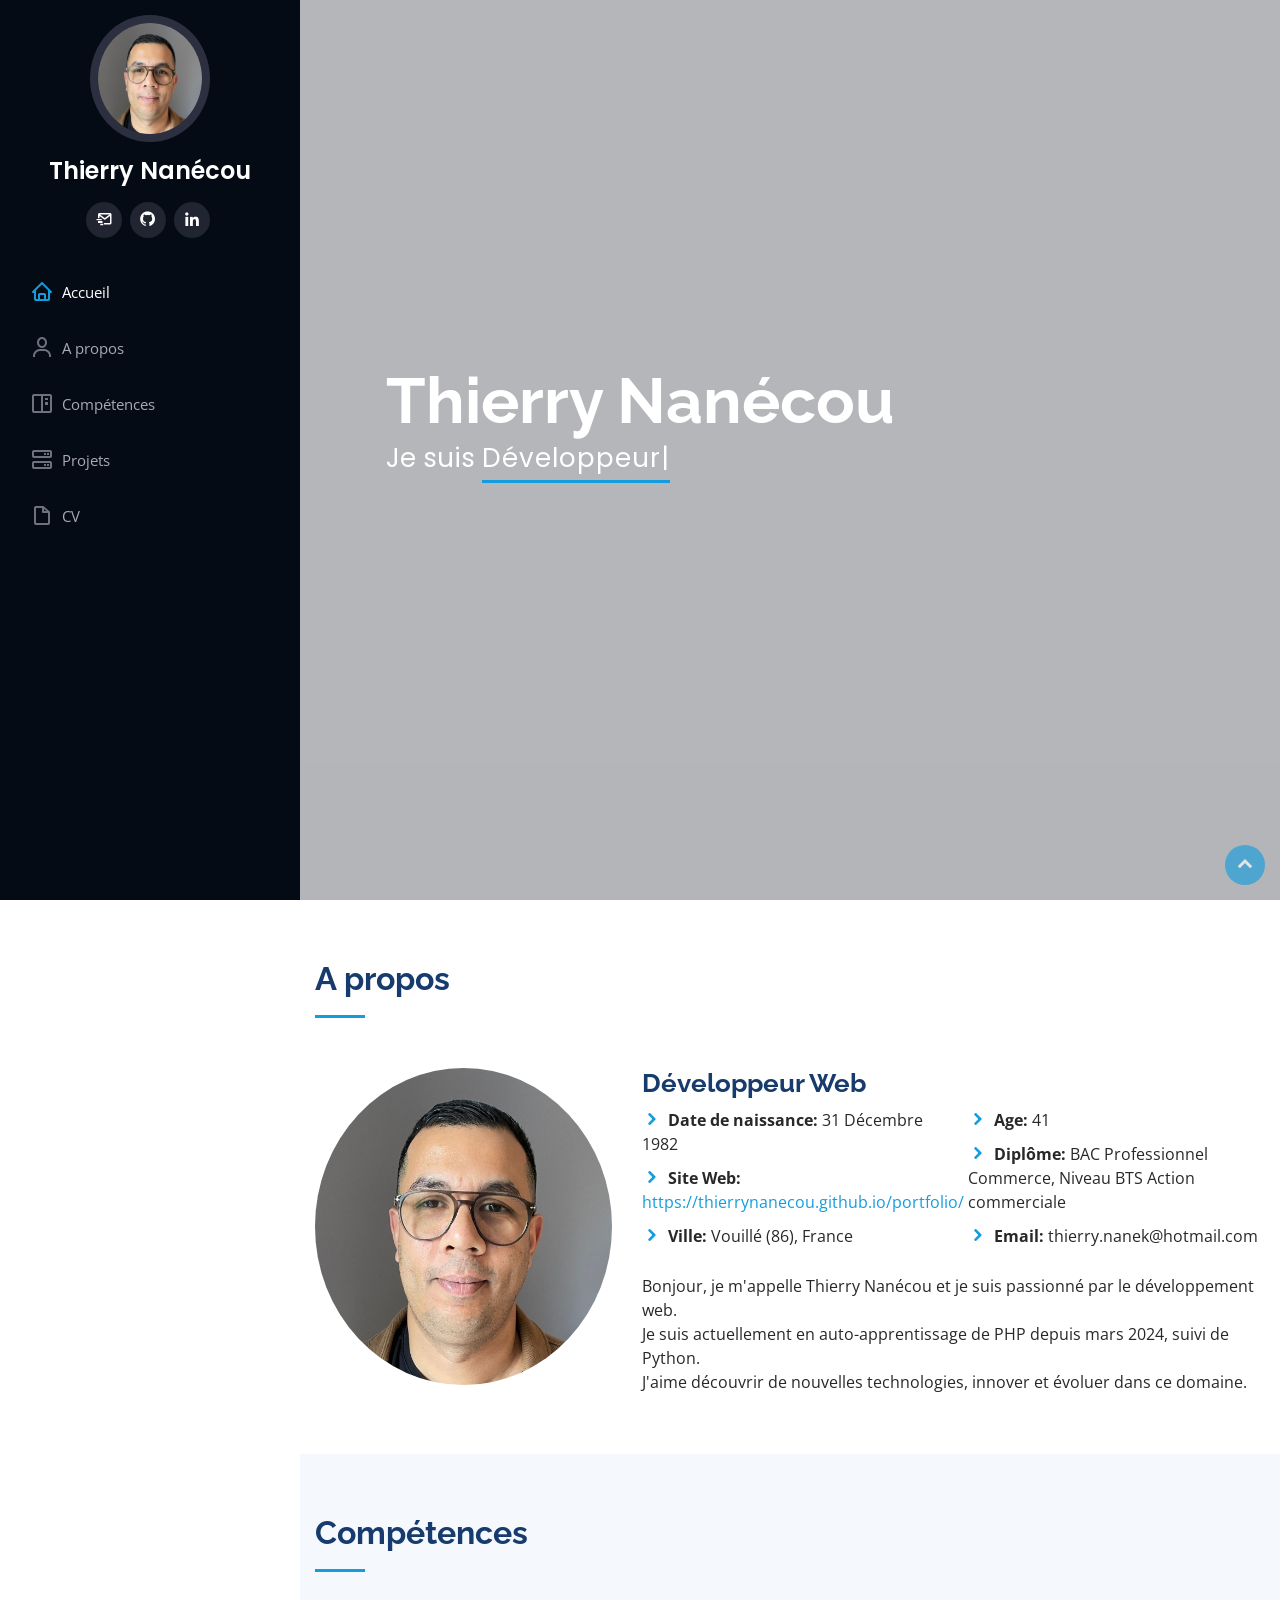
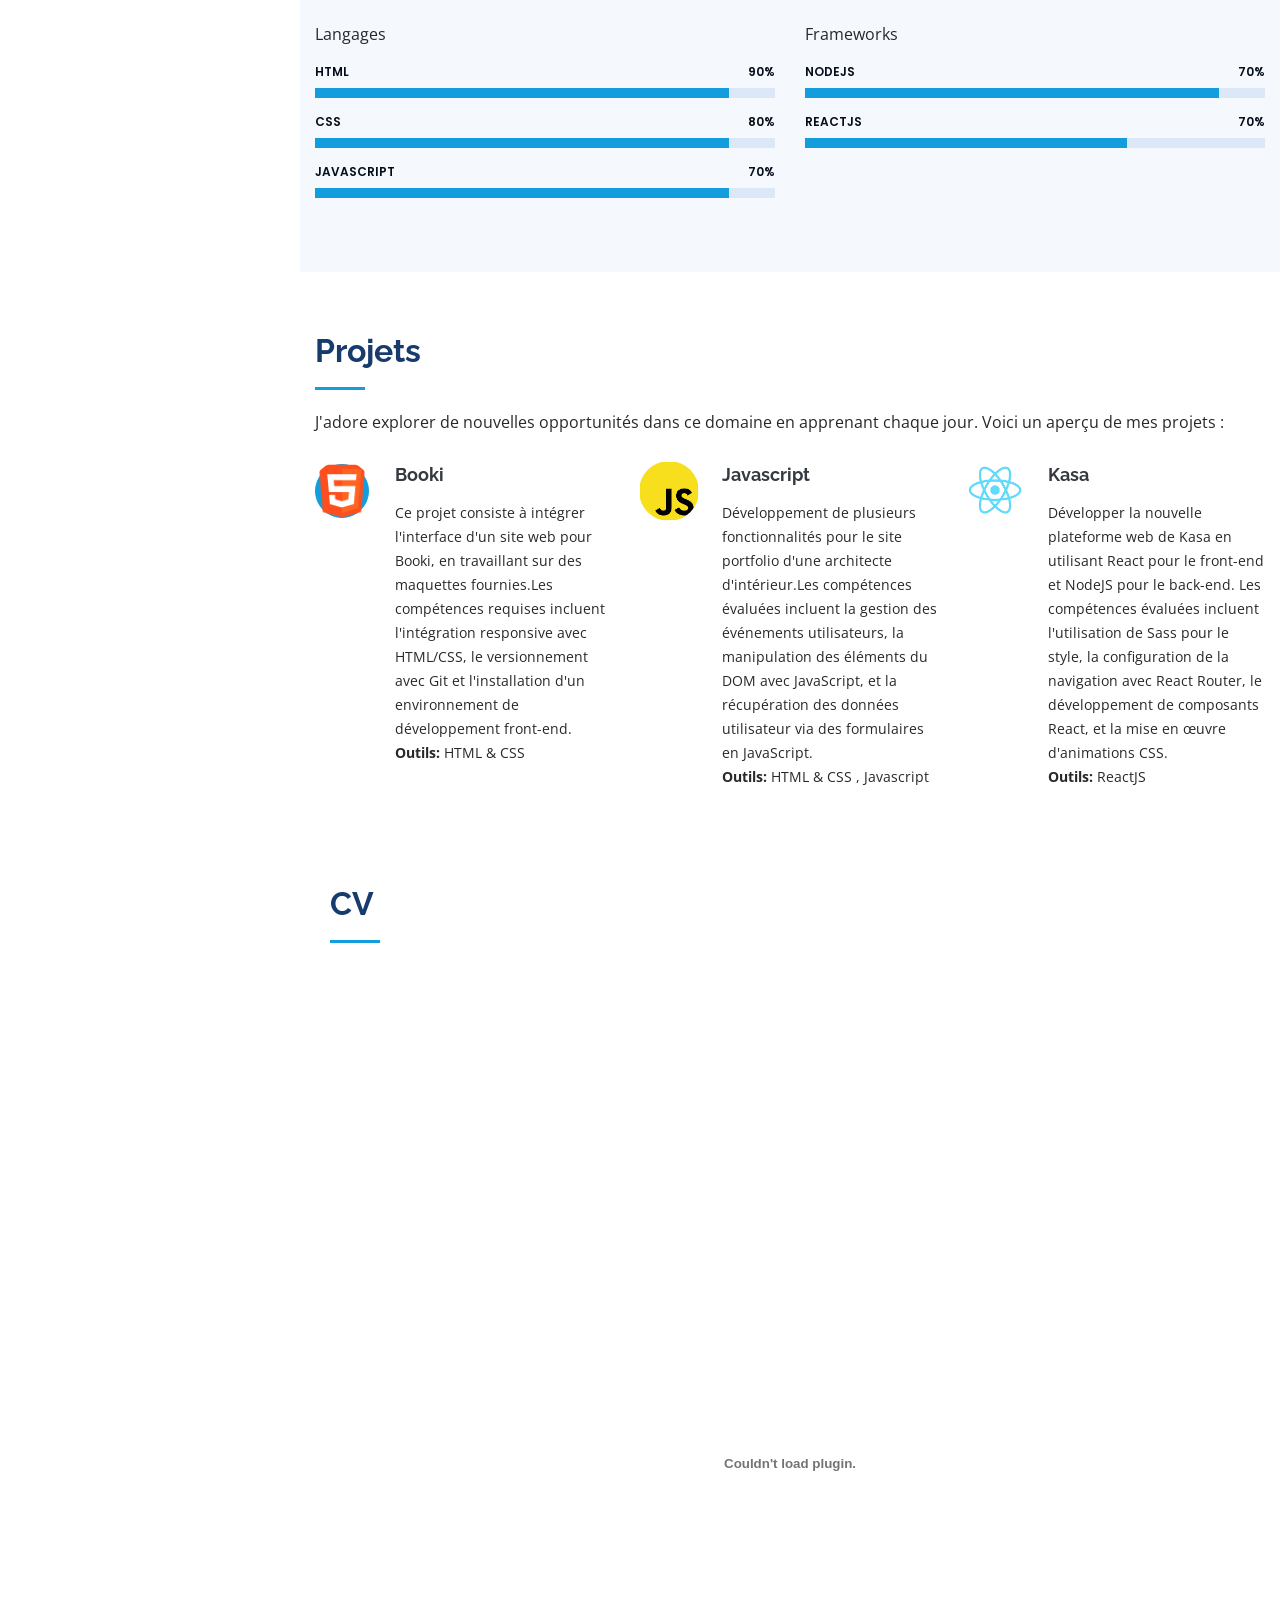
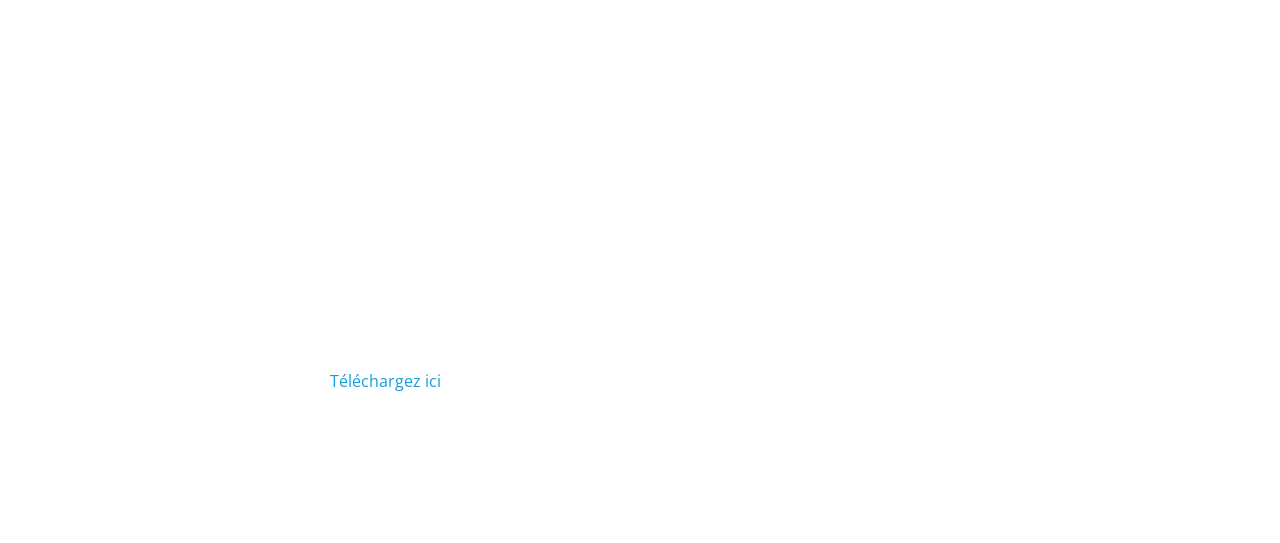
<file: index.html>
<!DOCTYPE html>
<html lang="fr">

<head>
  <meta charset="utf-8">
  <meta content="width=device-width, initial-scale=1.0" name="viewport">

  <title>Thierry Nanécou</title>
  <meta content="" name="description">
  <meta content="" name="keywords">

  <!-- Favicons -->
  <link href="assets/img/websvg.svg" rel="icon">
  <link href="assets/img/websiteicon.png" rel="apple-touch-icon">

  <!-- Google Fonts -->
  <link href="https://fonts.googleapis.com/css?family=Open+Sans:300,300i,400,400i,600,600i,700,700i|Raleway:300,300i,400,400i,500,500i,600,600i,700,700i|Poppins:300,300i,400,400i,500,500i,600,600i,700,700i" rel="stylesheet">

  <!-- Vendor CSS Files -->
  <link href="assets/vendor/bootstrap/css/bootstrap.min.css" rel="stylesheet">
  <link href="assets/vendor/icofont/icofont.min.css" rel="stylesheet">
  <link href="assets/vendor/boxicons/css/boxicons.min.css" rel="stylesheet">
  <link href="assets/vendor/venobox/venobox.css" rel="stylesheet">
  <link href="assets/vendor/owl.carousel/assets/owl.carousel.min.css" rel="stylesheet">
  <link href="assets/vendor/aos/aos.css" rel="stylesheet">

  <!-- Template Main CSS File -->
  <link href="assets/css/style.css" rel="stylesheet">


</head>

<body>

  <!-- ======= Mobile nav toggle button ======= -->
  <button type="button" class="mobile-nav-toggle d-xl-none"><i class="icofont-navigation-menu"></i></button>

  <!-- ======= Header ======= -->
  <header id="header">
    <div class="d-flex flex-column">

      <div class="profile">
        <img src="assets/img/Photo-Thierry.jpg" alt="" class="img-fluid rounded-circle">
        <h1 class="text-light"><a href="">Thierry Nanécou</a></h1>
        <div class="social-links mt-3 text-center">
          
          <a target="_blank" href="mailto:thierry.nanek@hotmail.com" class="instagram"><i class="bx bx-mail-send"></i></a>
          <a target="_blank" href="https://github.com/thierrynanecou" class="instagram"><i class="bx bxl-github"></i></a>
          <a target="_blank" href="https://www.linkedin.com/in/thierry-nanecou-5bab09167/" class="linkedin"><i class="bx bxl-linkedin"></i></a>
        </div>
      </div>

      <nav class="nav-menu">
        <ul>
          <li class="active"><a href="#hero"><i class="bx bx-home"></i> <span>Accueil</span></a></li>
          <li><a href="#about"><i class="bx bx-user"></i> <span>A propos</span></a></li>
          <li><a href="#skills"><i class="bx bx-book-content"></i> <span>Compétences</span></a></li>
          <li><a href="#services"><i class="bx bx-server"></i> Projets</a></li>
          <li><a href="#resume"><i class="bx bx-file-blank"></i> <span>CV</span></a></li>

        </ul>
      </nav><!-- .nav-menu -->
      <button type="button" class="mobile-nav-toggle d-xl-none"><i class="icofont-navigation-menu"></i></button>

    </div>
  </header><!-- End Header -->

  <!-- ======= Hero Section ======= -->
  <section id="hero" class="d-flex flex-column justify-content-center align-items-center">
    <div class="hero-container" data-aos="fade-in">
      <h1>Thierry Nanécou</h1>
      <p>Je suis  <span class="typed" data-typed-items="Développeur,Curieux,Passionné"></span></p>
    </div>
  </section><!-- End Hero -->

  <main id="main">

    <!-- ======= About Section ======= -->
    <section id="about" class="about">
      <div class="container">

        <div class="section-title">
          <h2>A propos</h2>
          
        </div>

        <div class="row">
          <div class="col-lg-4" data-aos="fade-right">
            <img src="assets/img/Photo-Thierry.jpg" class="img-fluid" id="circleit" alt="">
          </div>
          <div class="col-lg-8 pt-4 pt-lg-0 content" data-aos="fade-left">
            <h3>Développeur Web</h3>
         
            <div class="row">
              <div class="col-lg-6">
                <ul>
                  <li><i class="icofont-rounded-right"></i> <strong>Date de naissance:</strong> 31 Décembre 1982</li>
                  <li><i class="icofont-rounded-right"></i> <strong>Site Web:</strong> <a href="https://thierrynanecou.github.io/portfolio/">https://thierrynanecou.github.io/portfolio/</a></li>
                  <li><i class="icofont-rounded-right"></i> <strong>Ville:</strong> Vouillé (86), France</li>
                </ul>
              </div>
              <div class="col-lg-6">
                <ul>
                  <li><i class="icofont-rounded-right"></i> <strong>Age:</strong> 41</li>
                  <li><i class="icofont-rounded-right"></i> <strong>Diplôme:</strong> BAC Professionnel Commerce, Niveau BTS Action commerciale</li>
                  <li><i class="icofont-rounded-right"></i> <strong>Email:</strong> thierry.nanek@hotmail.com</li>
                </ul>
              </div>
            </div>
            <p>Bonjour, je m'appelle Thierry Nanécou et je suis passionné par le développement web. <br>Je suis actuellement en auto-apprentissage de PHP depuis mars 2024, suivi de Python.<br> J'aime découvrir de nouvelles technologies, innover et évoluer dans ce domaine.  </p>
          </div>
        </div>

      </div>
    </section><!-- End About Section -->


    <!-- ======= Skills Section ======= -->
    <section id="skills" class="skills section-bg">
      <div class="container">

        <div class="section-title">
          <h2>Compétences</h2>
        </div>

        <div class="row skills-content">

          <div class="col-lg-6" data-aos="fade-up">
            <p>Langages</p>

            <div class="progress">
              <span class="skill">HTML <i class="val">90%</i></span>
              <div class="progress-bar-wrap">
                <div class="progress-bar" role="progressbar" aria-valuenow="90" aria-valuemin="0" aria-valuemax="100"></div>
              </div>
            </div>

            <div class="progress">
              <span class="skill">CSS <i class="val">80%</i></span>
              <div class="progress-bar-wrap">
                <div class="progress-bar" role="progressbar" aria-valuenow="90" aria-valuemin="0" aria-valuemax="100"></div>
              </div>
            </div>
            
            <div class="progress">
              <span class="skill">Javascript <i class="val">70%</i></span>
              <div class="progress-bar-wrap">
                <div class="progress-bar" role="progressbar" aria-valuenow="90" aria-valuemin="0" aria-valuemax="100"></div>
              </div>
            </div>

            
          </div>

          <div class="col-lg-6" data-aos="fade-up" data-aos-delay="100">
            <p>Frameworks</p>

            <div class="progress">
              <span class="skill">NodeJS <i class="val">70%</i></span>
              <div class="progress-bar-wrap">
                <div class="progress-bar" role="progressbar" aria-valuenow="90" aria-valuemin="0" aria-valuemax="100"></div>
              </div>
            </div>

            <div class="progress">
              <span class="skill">ReactJS <i class="val">70%</i></span>
              <div class="progress-bar-wrap">
                <div class="progress-bar" role="progressbar" aria-valuenow="70" aria-valuemin="0" aria-valuemax="100"></div>
              </div>
            </div>

           

          </div>

        </div>

      </div>
    </section><!-- End Skills Section -->

    <!-- ======= Services Section ======= -->
    <section id="services" class="services">
      <div class="container">

        <div class="section-title">
          <h2>Projets</h2>
          <p>J'adore explorer de nouvelles opportunités dans ce domaine en apprenant chaque jour. Voici un aperçu de mes projets :</p>
        </div>

        <div class="row">
          <div class="col-lg-4 col-md-6 icon-box" data-aos="fade-up">
            <div class="icon"><img src="./assets/img/projecticons/html.png" height="60px" width="60px"></div>
            <h4 class="title"><a target="_blank" href="https://thierrynanecou.github.io/Booki/">Booki</a></h4>
            <p class="description">Ce projet consiste à intégrer l'interface d'un site web pour Booki, en travaillant sur des maquettes fournies.Les compétences requises incluent l'intégration responsive avec HTML/CSS, le versionnement avec Git et l'installation d'un environnement de développement front-end. 
              <br>
              <b>Outils:</b> HTML & CSS
              <br>
            </p>  

          </div>
          <div class="col-lg-4 col-md-6 icon-box" data-aos="fade-up" data-aos-delay="100">
            <div class="icon"><img src="./assets/img/projecticons/js.png" height="60px" width="60px"></div>
            <h4 class="title"><a target="_blank" href="https://thierrynanecou.github.io/SophieBluel/">Javascript</a></h4>
            <p class="description">Développement de plusieurs fonctionnalités pour le site portfolio d'une architecte d'intérieur.Les compétences évaluées incluent la gestion des événements utilisateurs, la manipulation des éléments du DOM avec JavaScript, et la récupération des données utilisateur via des formulaires en JavaScript.
              <br>
              <b>Outils:</b> HTML & CSS , Javascript
              <br>
            </p>

          </div>
          <div class="col-lg-4 col-md-6 icon-box" data-aos="fade-up" data-aos-delay="500">
            <div class="icon"><img src="./assets/img/projecticons/react.png" height="60px" width="60px"></div>
            <h4 class="title"><a target="_blank" href="https://github.com/thierrynanecou/Kasa.git">Kasa</a></h4>
            <p class="description">Développer la nouvelle plateforme web de Kasa en utilisant React pour le front-end et NodeJS pour le back-end. Les compétences évaluées incluent l'utilisation de Sass pour le style, la configuration de la navigation avec React Router, le développement de composants React, et la mise en œuvre d'animations CSS.
              <br>
              <b>Outils:</b> ReactJS
              <br>
            </p>
          
          
          
          
        </div>

      </div>

     <!-- ======= Resume Section ======= -->
     <section id="resume" class="resume">
      <div class="container">

        <div class="section-title">
          <h2>CV</h2>
          <embed src="./assets/CV THIERRY.pdf" width="100%" height="1000px" />
          <p><a href="./assets/CV THIERRY.pdf" download="CV_THIERRY">Téléchargez ici</a></p>
        </div>
      </div>
    </section><!-- End Resume Section -->


  </main><!-- End #main -->

 

  <a href="#" class="back-to-top"><i class="icofont-simple-up"></i></a>

  <!-- Vendor JS Files -->
  <script src="assets/vendor/jquery/jquery.min.js"></script>
  <script src="assets/vendor/bootstrap/js/bootstrap.bundle.min.js"></script>
  <script src="assets/vendor/jquery.easing/jquery.easing.min.js"></script>
  <script src="assets/vendor/php-email-form/validate.js"></script>
  <script src="assets/vendor/waypoints/jquery.waypoints.min.js"></script>
  <script src="assets/vendor/counterup/counterup.min.js"></script>
  <script src="assets/vendor/isotope-layout/isotope.pkgd.min.js"></script>
  <script src="assets/vendor/venobox/venobox.min.js"></script>
  <script src="assets/vendor/owl.carousel/owl.carousel.min.js"></script>
  <script src="assets/vendor/typed.js/typed.min.js"></script>
  <script src="assets/vendor/aos/aos.js"></script>

  <!-- Template Main JS File -->
  <script src="assets/js/main.js"></script>

</body>

</html>
</file>
<file: assets/vendor/venobox/venobox.css>
/* ------ venobox.css --------*/
.vbox-overlay *, .vbox-overlay *:before, .vbox-overlay *:after{
    -webkit-backface-visibility: hidden;
    -webkit-box-sizing:border-box;
    -moz-box-sizing:border-box;
    box-sizing:border-box;
}
.vbox-overlay * { 
    -webkit-backface-visibility: visible;
    backface-visibility: visible;
}
.vbox-overlay{
    display: -webkit-flex;
    display: flex;
    -webkit-flex-direction: column;
    flex-direction: column;
    -webkit-justify-content: center;
    justify-content: center;
    -webkit-align-items: center;
    align-items: center;
    position: fixed;
    left: 0;
    top: 0;
    bottom: 0;
    right: 0;
    z-index: 999999;
}

/* ----- navigation ----- */
.vbox-title{
    width: 100%;
    height: 40px;
    float: left;
    text-align: center;
    line-height: 28px;
    font-size: 12px;
    padding: 6px 50px;
    overflow: hidden;
    position: fixed;
    display: none;
    left: 0;
    z-index: 89;
}
.vbox-close{
    cursor: pointer;
    position: fixed;
    top: -1px;
    right: 0;
    width: 50px;
    height: 40px;
    padding: 6px;
    display: block;
    background-position:10px center;
    overflow: hidden;
    font-size: 24px;
    line-height: 1;
    text-align: center;
    z-index: 99;
}
.vbox-left{
    cursor: pointer;
    position: fixed;
    left: 0;
    height: 40px;
    overflow: hidden;
    line-height: 28px;
    font-size: 12px;
    z-index: 99;
    display: flex;
    align-items:center;
}
.vbox-num{
    display: inline-block;
    margin: 6px 0 6px 15px;
}
/* ----- Social share ----- */
.vbox-share{
    line-height: 28px;
    font-size: 12px;
    overflow: hidden;
    position: fixed;
    left: 0;
    z-index: 98;
    display: flex;
    align-items:center;
    justify-content: center;
    width: 100%;
    text-align: center;
}
.vbox-share svg{
    max-height: 28px;
    width: 28px;
    z-index: 10;
    margin-left: 12px;
    margin-top: 6px;
    margin-bottom: 6px;
    vertical-align: middle;
}


/* ----- navigation ARROWS ----- */
.vbox-next, .vbox-prev{
    position: fixed;
    top: 50%;
    margin-top: -15px;
    overflow: hidden;
    cursor: pointer;
    display: block;
    width: 45px;
    height: 45px;
    z-index: 99;
}
.vbox-next span, .vbox-prev span{
    position: relative;
    width: 20px;
    height: 20px;
    border: 2px solid transparent;
    border-top-color: #B6B6B6;
    border-right-color: #B6B6B6;
    text-indent: -100px;
    position: absolute;
    top: 8px;
    display: block;
}
.vbox-prev{
    left: 15px;
}
.vbox-next{
    right: 15px;
}
.vbox-prev span{
    left: 10px;
    -ms-transform: rotate(-135deg);
    -webkit-transform: rotate(-135deg);
    transform: rotate(-135deg);
}
.vbox-next span{
    -ms-transform: rotate(45deg);
    -webkit-transform: rotate(45deg);
    transform: rotate(45deg);
    right: 10px;
}
/* ------- inline window ------ */
.vbox-inline{
    width: 420px;
    height: 315px;
    height: 70vh;
    padding: 10px;
    background: #fff;
    margin: 0 auto;
    overflow: auto;
    text-align: left;
}
/* ------- Video & iFrames window ------ */
.venoframe{
    max-width: 100%;
    width: 100%;
    border: none;
    width: 100%;
    height: 260px;
    height: 70vh;
}
.venoframe.vbvid{
    height: 260px;
}
@media (min-width: 768px) {
    .venoframe, .vbox-inline{
        width: 90%;
        height: 360px;
        height: 70vh;
    }
    .venoframe.vbvid{
        width: 640px;
        height: 360px;
    }
}
@media (min-width: 992px) {
    .venoframe, .vbox-inline{
        max-width: 1200px;
        width: 80%;
        height: 540px;
        height: 70vh;
    }
    .venoframe.vbvid{
        width: 960px;
        height: 540px;
    }
}
/* 
Please do NOT edit this part! 
or at least read this note: http://i.imgur.com/7C0ws9e.gif
*/
.vbox-open{
    overflow: hidden;
}
.vbox-container{
    position: absolute;
    left: 0;
    right: 0;
    top: 0;
    bottom: 0;
    overflow-x: hidden;
    overflow-y: scroll;
    overflow-scrolling: touch;
    -webkit-overflow-scrolling: touch;
    z-index: 20;
    max-height: 100%;

}

.vbox-content{
    text-align: center;
    float: left;
    width: 100%;
    position: relative;
    overflow: hidden;
    padding: 20px 4%;
}
.vbox-container img{
    max-width: 100%;
    height: auto;
}
.vbox-figlio{
    box-shadow: 0 0 12px rgba(0,0,0,0.19), 0 6px 6px rgba(0,0,0,0.23);
    max-width: 100%;
    text-align: initial;
}
img.vbox-figlio{
    -webkit-user-select: none;
-khtml-user-select: none;
-moz-user-select: none;
-o-user-select: none;
user-select: none;
}
.vbox-content.swipe-left{
    margin-left: -200px !important;
}
.vbox-content.swipe-right{
    margin-left: 200px !important;
}
.vbox-animated{
    webkit-transition: margin 300ms ease-out;
    transition: margin 300ms ease-out;
}

/* ---------- preloader ----------
 * SPINKIT 
 * http://tobiasahlin.com/spinkit/
-------------------------------- */
.sk-double-bounce,.sk-rotating-plane{width:40px;height:40px;margin:40px auto}.sk-rotating-plane{background-color:#333;-webkit-animation:sk-rotatePlane 1.2s infinite ease-in-out;animation:sk-rotatePlane 1.2s infinite ease-in-out}@-webkit-keyframes sk-rotatePlane{0%{-webkit-transform:perspective(120px) rotateX(0) rotateY(0);transform:perspective(120px) rotateX(0) rotateY(0)}50%{-webkit-transform:perspective(120px) rotateX(-180.1deg) rotateY(0);transform:perspective(120px) rotateX(-180.1deg) rotateY(0)}100%{-webkit-transform:perspective(120px) rotateX(-180deg) rotateY(-179.9deg);transform:perspective(120px) rotateX(-180deg) rotateY(-179.9deg)}}@keyframes sk-rotatePlane{0%{-webkit-transform:perspective(120px) rotateX(0) rotateY(0);transform:perspective(120px) rotateX(0) rotateY(0)}50%{-webkit-transform:perspective(120px) rotateX(-180.1deg) rotateY(0);transform:perspective(120px) rotateX(-180.1deg) rotateY(0)}100%{-webkit-transform:perspective(120px) rotateX(-180deg) rotateY(-179.9deg);transform:perspective(120px) rotateX(-180deg) rotateY(-179.9deg)}}.sk-double-bounce{position:relative}.sk-double-bounce .sk-child{width:100%;height:100%;border-radius:50%;background-color:#333;opacity:.6;position:absolute;top:0;left:0;-webkit-animation:sk-doubleBounce 2s infinite ease-in-out;animation:sk-doubleBounce 2s infinite ease-in-out}.sk-chasing-dots .sk-child,.sk-spinner-pulse,.sk-three-bounce .sk-child{background-color:#333;border-radius:100%}.sk-double-bounce .sk-double-bounce2{-webkit-animation-delay:-1s;animation-delay:-1s}@-webkit-keyframes sk-doubleBounce{0%,100%{-webkit-transform:scale(0);transform:scale(0)}50%{-webkit-transform:scale(1);transform:scale(1)}}@keyframes sk-doubleBounce{0%,100%{-webkit-transform:scale(0);transform:scale(0)}50%{-webkit-transform:scale(1);transform:scale(1)}}.sk-wave{margin:40px auto;width:50px;height:40px;text-align:center;font-size:10px}.sk-wave .sk-rect{background-color:#333;height:100%;width:6px;display:inline-block;-webkit-animation:sk-waveStretchDelay 1.2s infinite ease-in-out;animation:sk-waveStretchDelay 1.2s infinite ease-in-out}.sk-wave .sk-rect1{-webkit-animation-delay:-1.2s;animation-delay:-1.2s}.sk-wave .sk-rect2{-webkit-animation-delay:-1.1s;animation-delay:-1.1s}.sk-wave .sk-rect3{-webkit-animation-delay:-1s;animation-delay:-1s}.sk-wave .sk-rect4{-webkit-animation-delay:-.9s;animation-delay:-.9s}.sk-wave .sk-rect5{-webkit-animation-delay:-.8s;animation-delay:-.8s}@-webkit-keyframes sk-waveStretchDelay{0%,100%,40%{-webkit-transform:scaleY(.4);transform:scaleY(.4)}20%{-webkit-transform:scaleY(1);transform:scaleY(1)}}@keyframes sk-waveStretchDelay{0%,100%,40%{-webkit-transform:scaleY(.4);transform:scaleY(.4)}20%{-webkit-transform:scaleY(1);transform:scaleY(1)}}.sk-wandering-cubes{margin:40px auto;width:40px;height:40px;position:relative}.sk-wandering-cubes .sk-cube{background-color:#333;width:10px;height:10px;position:absolute;top:0;left:0;-webkit-animation:sk-wanderingCube 1.8s ease-in-out -1.8s infinite both;animation:sk-wanderingCube 1.8s ease-in-out -1.8s infinite both}.sk-chasing-dots,.sk-spinner-pulse{width:40px;height:40px;margin:40px auto}.sk-wandering-cubes .sk-cube2{-webkit-animation-delay:-.9s;animation-delay:-.9s}@-webkit-keyframes sk-wanderingCube{0%{-webkit-transform:rotate(0);transform:rotate(0)}25%{-webkit-transform:translateX(30px) rotate(-90deg) scale(.5);transform:translateX(30px) rotate(-90deg) scale(.5)}50%{-webkit-transform:translateX(30px) translateY(30px) rotate(-179deg);transform:translateX(30px) translateY(30px) rotate(-179deg)}50.1%{-webkit-transform:translateX(30px) translateY(30px) rotate(-180deg);transform:translateX(30px) translateY(30px) rotate(-180deg)}75%{-webkit-transform:translateX(0) translateY(30px) rotate(-270deg) scale(.5);transform:translateX(0) translateY(30px) rotate(-270deg) scale(.5)}100%{-webkit-transform:rotate(-360deg);transform:rotate(-360deg)}}@keyframes sk-wanderingCube{0%{-webkit-transform:rotate(0);transform:rotate(0)}25%{-webkit-transform:translateX(30px) rotate(-90deg) scale(.5);transform:translateX(30px) rotate(-90deg) scale(.5)}50%{-webkit-transform:translateX(30px) translateY(30px) rotate(-179deg);transform:translateX(30px) translateY(30px) rotate(-179deg)}50.1%{-webkit-transform:translateX(30px) translateY(30px) rotate(-180deg);transform:translateX(30px) translateY(30px) rotate(-180deg)}75%{-webkit-transform:translateX(0) translateY(30px) rotate(-270deg) scale(.5);transform:translateX(0) translateY(30px) rotate(-270deg) scale(.5)}100%{-webkit-transform:rotate(-360deg);transform:rotate(-360deg)}}.sk-spinner-pulse{-webkit-animation:sk-pulseScaleOut 1s infinite ease-in-out;animation:sk-pulseScaleOut 1s infinite ease-in-out}@-webkit-keyframes sk-pulseScaleOut{0%{-webkit-transform:scale(0);transform:scale(0)}100%{-webkit-transform:scale(1);transform:scale(1);opacity:0}}@keyframes sk-pulseScaleOut{0%{-webkit-transform:scale(0);transform:scale(0)}100%{-webkit-transform:scale(1);transform:scale(1);opacity:0}}.sk-chasing-dots{position:relative;text-align:center;-webkit-animation:sk-chasingDotsRotate 2s infinite linear;animation:sk-chasingDotsRotate 2s infinite linear}.sk-chasing-dots .sk-child{width:60%;height:60%;display:inline-block;position:absolute;top:0;-webkit-animation:sk-chasingDotsBounce 2s infinite ease-in-out;animation:sk-chasingDotsBounce 2s infinite ease-in-out}.sk-chasing-dots .sk-dot2{top:auto;bottom:0;-webkit-animation-delay:-1s;animation-delay:-1s}@-webkit-keyframes sk-chasingDotsRotate{100%{-webkit-transform:rotate(360deg);transform:rotate(360deg)}}@keyframes sk-chasingDotsRotate{100%{-webkit-transform:rotate(360deg);transform:rotate(360deg)}}@-webkit-keyframes sk-chasingDotsBounce{0%,100%{-webkit-transform:scale(0);transform:scale(0)}50%{-webkit-transform:scale(1);transform:scale(1)}}@keyframes sk-chasingDotsBounce{0%,100%{-webkit-transform:scale(0);transform:scale(0)}50%{-webkit-transform:scale(1);transform:scale(1)}}.sk-three-bounce{margin:40px auto;width:80px;text-align:center}.sk-three-bounce .sk-child{width:20px;height:20px;display:inline-block;-webkit-animation:sk-three-bounce 1.4s ease-in-out 0s infinite both;animation:sk-three-bounce 1.4s ease-in-out 0s infinite both}.sk-circle .sk-child:before,.sk-fading-circle .sk-circle:before{display:block;border-radius:100%;content:'';background-color:#333}.sk-three-bounce .sk-bounce1{-webkit-animation-delay:-.32s;animation-delay:-.32s}.sk-three-bounce .sk-bounce2{-webkit-animation-delay:-.16s;animation-delay:-.16s}@-webkit-keyframes sk-three-bounce{0%,100%,80%{-webkit-transform:scale(0);transform:scale(0)}40%{-webkit-transform:scale(1);transform:scale(1)}}@keyframes sk-three-bounce{0%,100%,80%{-webkit-transform:scale(0);transform:scale(0)}40%{-webkit-transform:scale(1);transform:scale(1)}}.sk-circle{margin:40px auto;width:40px;height:40px;position:relative}.sk-circle .sk-child{width:100%;height:100%;position:absolute;left:0;top:0}.sk-circle .sk-child:before{margin:0 auto;width:15%;height:15%;-webkit-animation:sk-circleBounceDelay 1.2s infinite ease-in-out both;animation:sk-circleBounceDelay 1.2s infinite ease-in-out both}.sk-circle .sk-circle2{-webkit-transform:rotate(30deg);-ms-transform:rotate(30deg);transform:rotate(30deg)}.sk-circle .sk-circle3{-webkit-transform:rotate(60deg);-ms-transform:rotate(60deg);transform:rotate(60deg)}.sk-circle .sk-circle4{-webkit-transform:rotate(90deg);-ms-transform:rotate(90deg);transform:rotate(90deg)}.sk-circle .sk-circle5{-webkit-transform:rotate(120deg);-ms-transform:rotate(120deg);transform:rotate(120deg)}.sk-circle .sk-circle6{-webkit-transform:rotate(150deg);-ms-transform:rotate(150deg);transform:rotate(150deg)}.sk-circle .sk-circle7{-webkit-transform:rotate(180deg);-ms-transform:rotate(180deg);transform:rotate(180deg)}.sk-circle .sk-circle8{-webkit-transform:rotate(210deg);-ms-transform:rotate(210deg);transform:rotate(210deg)}.sk-circle .sk-circle9{-webkit-transform:rotate(240deg);-ms-transform:rotate(240deg);transform:rotate(240deg)}.sk-circle .sk-circle10{-webkit-transform:rotate(270deg);-ms-transform:rotate(270deg);transform:rotate(270deg)}.sk-circle .sk-circle11{-webkit-transform:rotate(300deg);-ms-transform:rotate(300deg);transform:rotate(300deg)}.sk-circle .sk-circle12{-webkit-transform:rotate(330deg);-ms-transform:rotate(330deg);transform:rotate(330deg)}.sk-circle .sk-circle2:before{-webkit-animation-delay:-1.1s;animation-delay:-1.1s}.sk-circle .sk-circle3:before{-webkit-animation-delay:-1s;animation-delay:-1s}.sk-circle .sk-circle4:before{-webkit-animation-delay:-.9s;animation-delay:-.9s}.sk-circle .sk-circle5:before{-webkit-animation-delay:-.8s;animation-delay:-.8s}.sk-circle .sk-circle6:before{-webkit-animation-delay:-.7s;animation-delay:-.7s}.sk-circle .sk-circle7:before{-webkit-animation-delay:-.6s;animation-delay:-.6s}.sk-circle .sk-circle8:before{-webkit-animation-delay:-.5s;animation-delay:-.5s}.sk-circle .sk-circle9:before{-webkit-animation-delay:-.4s;animation-delay:-.4s}.sk-circle .sk-circle10:before{-webkit-animation-delay:-.3s;animation-delay:-.3s}.sk-circle .sk-circle11:before{-webkit-animation-delay:-.2s;animation-delay:-.2s}.sk-circle .sk-circle12:before{-webkit-animation-delay:-.1s;animation-delay:-.1s}@-webkit-keyframes sk-circleBounceDelay{0%,100%,80%{-webkit-transform:scale(0);transform:scale(0)}40%{-webkit-transform:scale(1);transform:scale(1)}}@keyframes sk-circleBounceDelay{0%,100%,80%{-webkit-transform:scale(0);transform:scale(0)}40%{-webkit-transform:scale(1);transform:scale(1)}}.sk-cube-grid{width:40px;height:40px;margin:40px auto}.sk-cube-grid .sk-cube{width:33.33%;height:33.33%;background-color:#333;float:left;-webkit-animation:sk-cubeGridScaleDelay 1.3s infinite ease-in-out;animation:sk-cubeGridScaleDelay 1.3s infinite ease-in-out}.sk-cube-grid .sk-cube1{-webkit-animation-delay:.2s;animation-delay:.2s}.sk-cube-grid .sk-cube2{-webkit-animation-delay:.3s;animation-delay:.3s}.sk-cube-grid .sk-cube3{-webkit-animation-delay:.4s;animation-delay:.4s}.sk-cube-grid .sk-cube4{-webkit-animation-delay:.1s;animation-delay:.1s}.sk-cube-grid .sk-cube5{-webkit-animation-delay:.2s;animation-delay:.2s}.sk-cube-grid .sk-cube6{-webkit-animation-delay:.3s;animation-delay:.3s}.sk-cube-grid .sk-cube7{-webkit-animation-delay:0ms;animation-delay:0ms}.sk-cube-grid .sk-cube8{-webkit-animation-delay:.1s;animation-delay:.1s}.sk-cube-grid .sk-cube9{-webkit-animation-delay:.2s;animation-delay:.2s}@-webkit-keyframes sk-cubeGridScaleDelay{0%,100%,70%{-webkit-transform:scale3D(1,1,1);transform:scale3D(1,1,1)}35%{-webkit-transform:scale3D(0,0,1);transform:scale3D(0,0,1)}}@keyframes sk-cubeGridScaleDelay{0%,100%,70%{-webkit-transform:scale3D(1,1,1);transform:scale3D(1,1,1)}35%{-webkit-transform:scale3D(0,0,1);transform:scale3D(0,0,1)}}.sk-fading-circle{margin:40px auto;width:40px;height:40px;position:relative}.sk-fading-circle .sk-circle{width:100%;height:100%;position:absolute;left:0;top:0}.sk-fading-circle .sk-circle:before{margin:0 auto;width:15%;height:15%;-webkit-animation:sk-circleFadeDelay 1.2s infinite ease-in-out both;animation:sk-circleFadeDelay 1.2s infinite ease-in-out both}.sk-fading-circle .sk-circle2{-webkit-transform:rotate(30deg);-ms-transform:rotate(30deg);transform:rotate(30deg)}.sk-fading-circle .sk-circle3{-webkit-transform:rotate(60deg);-ms-transform:rotate(60deg);transform:rotate(60deg)}.sk-fading-circle .sk-circle4{-webkit-transform:rotate(90deg);-ms-transform:rotate(90deg);transform:rotate(90deg)}.sk-fading-circle .sk-circle5{-webkit-transform:rotate(120deg);-ms-transform:rotate(120deg);transform:rotate(120deg)}.sk-fading-circle .sk-circle6{-webkit-transform:rotate(150deg);-ms-transform:rotate(150deg);transform:rotate(150deg)}.sk-fading-circle .sk-circle7{-webkit-transform:rotate(180deg);-ms-transform:rotate(180deg);transform:rotate(180deg)}.sk-fading-circle .sk-circle8{-webkit-transform:rotate(210deg);-ms-transform:rotate(210deg);transform:rotate(210deg)}.sk-fading-circle .sk-circle9{-webkit-transform:rotate(240deg);-ms-transform:rotate(240deg);transform:rotate(240deg)}.sk-fading-circle .sk-circle10{-webkit-transform:rotate(270deg);-ms-transform:rotate(270deg);transform:rotate(270deg)}.sk-fading-circle .sk-circle11{-webkit-transform:rotate(300deg);-ms-transform:rotate(300deg);transform:rotate(300deg)}.sk-fading-circle .sk-circle12{-webkit-transform:rotate(330deg);-ms-transform:rotate(330deg);transform:rotate(330deg)}.sk-fading-circle .sk-circle2:before{-webkit-animation-delay:-1.1s;animation-delay:-1.1s}.sk-fading-circle .sk-circle3:before{-webkit-animation-delay:-1s;animation-delay:-1s}.sk-fading-circle .sk-circle4:before{-webkit-animation-delay:-.9s;animation-delay:-.9s}.sk-fading-circle .sk-circle5:before{-webkit-animation-delay:-.8s;animation-delay:-.8s}.sk-fading-circle .sk-circle6:before{-webkit-animation-delay:-.7s;animation-delay:-.7s}.sk-fading-circle .sk-circle7:before{-webkit-animation-delay:-.6s;animation-delay:-.6s}.sk-fading-circle .sk-circle8:before{-webkit-animation-delay:-.5s;animation-delay:-.5s}.sk-fading-circle .sk-circle9:before{-webkit-animation-delay:-.4s;animation-delay:-.4s}.sk-fading-circle .sk-circle10:before{-webkit-animation-delay:-.3s;animation-delay:-.3s}.sk-fading-circle .sk-circle11:before{-webkit-animation-delay:-.2s;animation-delay:-.2s}.sk-fading-circle .sk-circle12:before{-webkit-animation-delay:-.1s;animation-delay:-.1s}@-webkit-keyframes sk-circleFadeDelay{0%,100%,39%{opacity:0}40%{opacity:1}}@keyframes sk-circleFadeDelay{0%,100%,39%{opacity:0}40%{opacity:1}}.sk-folding-cube{margin:40px auto;width:40px;height:40px;position:relative;-webkit-transform:rotateZ(45deg);transform:rotateZ(45deg)}.sk-folding-cube .sk-cube{float:left;width:50%;height:50%;position:relative;-webkit-transform:scale(1.1);-ms-transform:scale(1.1);transform:scale(1.1)}.sk-folding-cube .sk-cube:before{content:'';position:absolute;top:0;left:0;width:100%;height:100%;background-color:#333;-webkit-animation:sk-foldCubeAngle 2.4s infinite linear both;animation:sk-foldCubeAngle 2.4s infinite linear both;-webkit-transform-origin:100% 100%;-ms-transform-origin:100% 100%;transform-origin:100% 100%}.sk-folding-cube .sk-cube2{-webkit-transform:scale(1.1) rotateZ(90deg);transform:scale(1.1) rotateZ(90deg)}.sk-folding-cube .sk-cube3{-webkit-transform:scale(1.1) rotateZ(180deg);transform:scale(1.1) rotateZ(180deg)}.sk-folding-cube .sk-cube4{-webkit-transform:scale(1.1) rotateZ(270deg);transform:scale(1.1) rotateZ(270deg)}.sk-folding-cube .sk-cube2:before{-webkit-animation-delay:.3s;animation-delay:.3s}.sk-folding-cube .sk-cube3:before{-webkit-animation-delay:.6s;animation-delay:.6s}.sk-folding-cube .sk-cube4:before{-webkit-animation-delay:.9s;animation-delay:.9s}@-webkit-keyframes sk-foldCubeAngle{0%,10%{-webkit-transform:perspective(140px) rotateX(-180deg);transform:perspective(140px) rotateX(-180deg);opacity:0}25%,75%{-webkit-transform:perspective(140px) rotateX(0);transform:perspective(140px) rotateX(0);opacity:1}100%,90%{-webkit-transform:perspective(140px) rotateY(180deg);transform:perspective(140px) rotateY(180deg);opacity:0}}@keyframes sk-foldCubeAngle{0%,10%{-webkit-transform:perspective(140px) rotateX(-180deg);transform:perspective(140px) rotateX(-180deg);opacity:0}25%,75%{-webkit-transform:perspective(140px) rotateX(0);transform:perspective(140px) rotateX(0);opacity:1}100%,90%{-webkit-transform:perspective(140px) rotateY(180deg);transform:perspective(140px) rotateY(180deg);opacity:0}}
</file>
<file: assets/css/style.css>
/**
* Template Name: iPortfolio - v1.5.0
* Template URL: https://bootstrapmade.com/iportfolio-bootstrap-portfolio-websites-template/
* Author: BootstrapMade.com
* License: https://bootstrapmade.com/license/
*/

/*--------------------------------------------------------------
# General
--------------------------------------------------------------*/
body {
  font-family: "Open Sans", sans-serif;
  color: #272829;
}

.icon img{
  border-radius: 50%;
}

#circleit{
  border-radius: 50%;
}

a {
  color: #149ddd;
}

a:hover {
  color: #37b3ed;
  text-decoration: none;
}

h1, h2, h3, h4, h5, h6 {
  font-family: "Raleway", sans-serif;
}

/*--------------------------------------------------------------
# Back to top button
--------------------------------------------------------------*/
.back-to-top {
  position: fixed;
  display: none;
  width: 40px;
  height: 40px;
  border-radius: 50px;
  right: 15px;
  bottom: 15px;
  background: #149ddd;
  color: #fff;
  transition: display 0.5s ease-in-out;
  z-index: 99999;
}

.back-to-top i {
  font-size: 24px;
  position: absolute;
  top: 7px;
  left: 8px;
}

.back-to-top:hover {
  color: #fff;
  background: #2eafec;
  transition: background 0.2s ease-in-out;
}

/*--------------------------------------------------------------
# Header
--------------------------------------------------------------*/
#header {
  position: fixed;
  top: 0;
  left: 0;
  bottom: 0;
  width: 300px;
  transition: all ease-in-out 0.5s;
  z-index: 9997;
  transition: all 0.5s;
  padding: 0 15px;
  background: #040b14;
  overflow-y: auto;
}

#header .profile img {
  margin: 15px auto;
  display: block;
  width: 120px;
  border: 8px solid #2c2f3f;
}

#header .profile h1 {
  font-size: 24px;
  margin: 0;
  padding: 0;
  font-weight: 600;
  -moz-text-align-last: center;
  text-align-last: center;
  font-family: "Poppins", sans-serif;
}

#header .profile h1 a, #header .profile h1 a:hover {
  color: #fff;
  text-decoration: none;
}

#header .profile .social-links a {
  font-size: 18px;
  display: inline-block;
  background: #212431;
  color: #fff;
  line-height: 1;
  padding: 8px 0;
  margin-right: 4px;
  border-radius: 50%;
  text-align: center;
  width: 36px;
  height: 36px;
  transition: 0.3s;
}

#header .profile .social-links a:hover {
  background: #149ddd;
  color: #fff;
  text-decoration: none;
}

#main {
  margin-left: 300px;
}

@media (max-width: 1199px) {
  #header {
    left: -300px;
  }
  #main {
    margin-left: 0;
  }
}

/*--------------------------------------------------------------
# Navigation Menu
--------------------------------------------------------------*/
/* Desktop Navigation */
.nav-menu {
  padding-top: 30px;
}

.nav-menu * {
  margin: 0;
  padding: 0;
  list-style: none;
}

.nav-menu > ul > li {
  position: relative;
  white-space: nowrap;
}

.nav-menu a {
  display: flex;
  align-items: center;
  color: #a8a9b4;
  padding: 12px 15px;
  margin-bottom: 8px;
  transition: 0.3s;
  font-size: 15px;
}

.nav-menu a i {
  font-size: 24px;
  padding-right: 8px;
  color: #6f7180;
}

.nav-menu a:hover, .nav-menu .active > a, .nav-menu li:hover > a {
  text-decoration: none;
  color: #fff;
}

.nav-menu a:hover i, .nav-menu .active > a i, .nav-menu li:hover > a i {
  color: #149ddd;
}

/* Mobile Navigation */
.mobile-nav-toggle {
  position: fixed;
  right: 15px;
  top: 15px;
  z-index: 9998;
  border: 0;
  background: none;
  font-size: 24px;
  transition: all 0.4s;
  outline: none !important;
  line-height: 1;
  cursor: pointer;
  text-align: right;
}

.mobile-nav-toggle i {
  color: #149ddd;
}

.mobile-nav-active {
  overflow: hidden;
}

.mobile-nav-active #header {
  left: 0;
}

.mobile-nav-active .mobile-nav-toggle i {
  color: #fff;
}

/*--------------------------------------------------------------
# Hero Section
--------------------------------------------------------------*/
#hero {
  width: 100%;
  height: 100vh;
  
  background-position: center;
  background-repeat: no-repeat;
  background-size: cover;
}

#hero:before {
  content: "";
  background: rgba(5, 13, 24, 0.3);
  position: absolute;
  bottom: 0;
  top: 0;
  left: 0;
  right: 0;
  z-index: 1;
}

#hero .hero-container {
  position: relative;
  z-index: 2;
  min-width: 300px;
}

#hero h1 {
  margin: 0 0 10px 0;
  font-size: 64px;
  font-weight: 700;
  line-height: 56px;
  color: #fff;
}

#hero p {
  color: #fff;
  margin-bottom: 50px;
  font-size: 26px;
  font-family: "Poppins", sans-serif;
}

#hero p span {
  color: #fff;
  padding-bottom: 4px;
  letter-spacing: 1px;
  border-bottom: 3px solid #149ddd;
}

@media (min-width: 1024px) {
  #hero {
    background-attachment: fixed;
  }
}

@media (max-width: 768px) {
  #hero h1 {
    font-size: 28px;
    line-height: 36px;
  }
  #hero h2 {
    font-size: 18px;
    line-height: 24px;
    margin-bottom: 30px;
  }
}

/*--------------------------------------------------------------
# Sections General
--------------------------------------------------------------*/
section {
  padding: 60px 0;
  overflow: hidden;
}

.section-bg {
  background: #f5f8fd;
}

.section-title {
  padding-bottom: 30px;
}

.section-title h2 {
  font-size: 32px;
  font-weight: bold;
  margin-bottom: 20px;
  padding-bottom: 20px;
  position: relative;
  color: #173b6c;
}

.section-title h2::after {
  content: '';
  position: absolute;
  display: block;
  width: 50px;
  height: 3px;
  background: #149ddd;
  bottom: 0;
  left: 0;
}

.section-title p {
  margin-bottom: 0;
}

/*--------------------------------------------------------------
# About
--------------------------------------------------------------*/
.about .content h3 {
  font-weight: 700;
  font-size: 26px;
  color: #173b6c;
}

.about .content ul {
  list-style: none;
  padding: 0;
}

.about .content ul li {
  padding-bottom: 10px;
}

.about .content ul i {
  font-size: 20px;
  padding-right: 2px;
  color: #149ddd;
}

.about .content p:last-child {
  margin-bottom: 0;
}

/*--------------------------------------------------------------
# Facts
--------------------------------------------------------------*/
.facts {
  padding-bottom: 30px;
}

.facts .count-box {
  padding: 30px;
  width: 100%;
}

.facts .count-box i {
  display: block;
  font-size: 44px;
  color: #149ddd;
  float: left;
}

.facts .count-box span {
  font-size: 48px;
  line-height: 40px;
  display: block;
  font-weight: 700;
  color: #050d18;
  margin-left: 60px;
}

.facts .count-box p {
  padding: 15px 0 0 0;
  margin: 0 0 0 60px;
  font-family: "Raleway", sans-serif;
  font-size: 14px;
  color: #122f57;
}

.facts .count-box a {
  font-weight: 600;
  display: block;
  margin-top: 20px;
  color: #122f57;
  font-size: 15px;
  font-family: "Poppins", sans-serif;
  transition: ease-in-out 0.3s;
}

.facts .count-box a:hover {
  color: #1f5297;
}

/*--------------------------------------------------------------
# Akills
--------------------------------------------------------------*/
.skills .progress {
  height: 50px;
  display: block;
  background: none;
}

.skills .progress .skill {
  padding: 10px 0;
  margin: 0 0 6px 0;
  text-transform: uppercase;
  display: block;
  font-weight: 600;
  font-family: "Poppins", sans-serif;
  color: #050d18;
}

.skills .progress .skill .val {
  float: right;
  font-style: normal;
}

.skills .progress-bar-wrap {
  background: #dce8f8;
}

.skills .progress-bar {
  width: 1px;
  height: 10px;
  transition: .9s;
  background-color: #149ddd;
}

/*--------------------------------------------------------------
# Resume
--------------------------------------------------------------*/
.resume .resume-title {
  font-size: 26px;
  font-weight: 700;
  margin-top: 20px;
  margin-bottom: 20px;
  color: #050d18;
}

.resume .resume-item {
  padding: 0 0 20px 20px;
  margin-top: -2px;
  border-left: 2px solid #1f5297;
  position: relative;
}

.resume .resume-item h4 {
  line-height: 18px;
  font-size: 18px;
  font-weight: 600;
  text-transform: uppercase;
  font-family: "Poppins", sans-serif;
  color: #050d18;
  margin-bottom: 10px;
}

.resume .resume-item h5 {
  font-size: 16px;
  background: #e4edf9;
  padding: 5px 15px;
  display: inline-block;
  font-weight: 600;
  margin-bottom: 10px;
}

.resume .resume-item ul {
  padding-left: 20px;
}

.resume .resume-item ul li {
  padding-bottom: 10px;
}

.resume .resume-item:last-child {
  padding-bottom: 0;
}

.resume .resume-item::before {
  content: "";
  position: absolute;
  width: 16px;
  height: 16px;
  border-radius: 50px;
  left: -9px;
  top: 0;
  background: #fff;
  border: 2px solid #1f5297;
}

/*--------------------------------------------------------------
# Portfolio
--------------------------------------------------------------*/
.portfolio .portfolio-item {
  margin-bottom: 30px;
}

.portfolio #portfolio-flters {
  padding: 0;
  margin: 0 auto 35px auto;
  list-style: none;
  text-align: center;
  background: #fff;
  border-radius: 50px;
  padding: 2px 15px;
}

.portfolio #portfolio-flters li {
  cursor: pointer;
  display: inline-block;
  padding: 10px 15px 8px 15px;
  font-size: 14px;
  font-weight: 600;
  line-height: 1;
  text-transform: uppercase;
  color: #272829;
  margin-bottom: 5px;
  transition: all 0.3s ease-in-out;
}

.portfolio #portfolio-flters li:hover, .portfolio #portfolio-flters li.filter-active {
  color: #149ddd;
}

.portfolio #portfolio-flters li:last-child {
  margin-right: 0;
}

.portfolio .portfolio-wrap {
  transition: 0.3s;
  position: relative;
  overflow: hidden;
  z-index: 1;
}

.portfolio .portfolio-wrap::before {
  content: "";
  background: rgba(255, 255, 255, 0.5);
  position: absolute;
  left: 0;
  right: 0;
  top: 0;
  bottom: 0;
  transition: all ease-in-out 0.3s;
  z-index: 2;
  opacity: 0;
}

.portfolio .portfolio-wrap .portfolio-links {
  opacity: 1;
  left: 0;
  right: 0;
  bottom: -60px;
  z-index: 3;
  position: absolute;
  transition: all ease-in-out 0.3s;
  display: flex;
  justify-content: center;
}

.portfolio .portfolio-wrap .portfolio-links a {
  color: #fff;
  font-size: 28px;
  text-align: center;
  background: rgba(20, 157, 221, 0.75);
  transition: 0.3s;
  width: 50%;
}

.portfolio .portfolio-wrap .portfolio-links a:hover {
  background: rgba(20, 157, 221, 0.95);
}

.portfolio .portfolio-wrap .portfolio-links a + a {
  border-left: 1px solid #37b3ed;
}

.portfolio .portfolio-wrap:hover::before {
  top: 0;
  left: 0;
  right: 0;
  bottom: 0;
  opacity: 1;
}

.portfolio .portfolio-wrap:hover .portfolio-links {
  opacity: 1;
  bottom: 0;
}

/*--------------------------------------------------------------
# Services
--------------------------------------------------------------*/
.services .icon-box {
  margin-bottom: 20px;
}

.services .icon {
  float: left;
  display: flex;
  align-items: center;
  justify-content: center;
  width: 54px;
  height: 54px;
  background: #149ddd;
  border-radius: 50%;
  transition: 0.5s;
  border: 1px solid #149ddd;
}

.services .icon i {
  color: #fff;
  font-size: 24px;
}

.services .icon-box:hover .icon {
  background: #fff;
}

.services .icon-box:hover .icon i {
  color: #149ddd;
}

.services .title {
  margin-left: 80px;
  font-weight: 700;
  margin-bottom: 15px;
  font-size: 18px;
}

.services .title a {
  color: #343a40;
}

.services .title a:hover {
  color: #149ddd;
}

.services .description {
  margin-left: 80px;
  line-height: 24px;
  font-size: 14px;
}

/*--------------------------------------------------------------
# Testimonials
--------------------------------------------------------------*/
.testimonials .testimonial-item {
  box-sizing: content-box;
  text-align: center;
  min-height: 320px;
}

.testimonials .testimonial-item .testimonial-img {
  width: 90px;
  border-radius: 50%;
  margin: 0 auto;
}

.testimonials .testimonial-item h3 {
  font-size: 18px;
  font-weight: bold;
  margin: 10px 0 5px 0;
  color: #111;
}

.testimonials .testimonial-item h4 {
  font-size: 14px;
  color: #999;
  margin: 0;
}

.testimonials .testimonial-item .quote-icon-left, .testimonials .testimonial-item .quote-icon-right {
  color: #c3e8fa;
  font-size: 26px;
}

.testimonials .testimonial-item .quote-icon-left {
  display: inline-block;
  left: -5px;
  position: relative;
}

.testimonials .testimonial-item .quote-icon-right {
  display: inline-block;
  right: -5px;
  position: relative;
  top: 10px;
}

.testimonials .testimonial-item p {
  font-style: italic;
  margin: 0 15px 15px 15px;
  padding: 20px;
  background: #fff;
  position: relative;
  margin-bottom: 35px;
  border-radius: 6px;
  box-shadow: 0px 2px 15px rgba(0, 0, 0, 0.1);
}

.testimonials .testimonial-item p::after {
  content: "";
  width: 0;
  height: 0;
  border-top: 20px solid #fff;
  border-right: 20px solid transparent;
  border-left: 20px solid transparent;
  position: absolute;
  bottom: -20px;
  left: calc(50% - 20px);
}

.testimonials .owl-nav, .testimonials .owl-dots {
  margin-top: 5px;
  text-align: center;
}

.testimonials .owl-dot {
  display: inline-block;
  margin: 0 5px;
  width: 12px;
  height: 12px;
  border-radius: 50%;
  background-color: #ddd !important;
}

.testimonials .owl-dot.active {
  background-color: #149ddd !important;
}

@media (max-width: 767px) {
  .testimonials {
    margin: 30px 10px;
  }
}

/*--------------------------------------------------------------
# Contact
--------------------------------------------------------------*/
.contact {
  padding-bottom: 130px;
}

.contact .info {
  padding: 30px;
  background: #fff;
  width: 100%;
  box-shadow: 0 0 24px 0 rgba(0, 0, 0, 0.12);
}

.contact .info i {
  font-size: 20px;
  color: #149ddd;
  float: left;
  width: 44px;
  height: 44px;
  background: #dff3fc;
  display: flex;
  justify-content: center;
  align-items: center;
  border-radius: 50px;
  transition: all 0.3s ease-in-out;
}

.contact .info h4 {
  padding: 0 0 0 60px;
  font-size: 22px;
  font-weight: 600;
  margin-bottom: 5px;
  color: #050d18;
}

.contact .info p {
  padding: 0 0 10px 60px;
  margin-bottom: 20px;
  font-size: 14px;
  color: #173b6c;
}

.contact .info .email p {
  padding-top: 5px;
}

.contact .info .social-links {
  padding-left: 60px;
}

.contact .info .social-links a {
  font-size: 18px;
  display: inline-block;
  background: #333;
  color: #fff;
  line-height: 1;
  padding: 8px 0;
  border-radius: 50%;
  text-align: center;
  width: 36px;
  height: 36px;
  transition: 0.3s;
  margin-right: 10px;
}

.contact .info .social-links a:hover {
  background: #149ddd;
  color: #fff;
}

.contact .info .email:hover i, .contact .info .address:hover i, .contact .info .phone:hover i {
  background: #149ddd;
  color: #fff;
}

.contact .php-email-form {
  width: 100%;
  padding: 30px;
  background: #fff;
  box-shadow: 0 0 24px 0 rgba(0, 0, 0, 0.12);
}

.contact .php-email-form .form-group {
  padding-bottom: 8px;
}

.contact .php-email-form .validate {
  display: none;
  color: red;
  margin: 0 0 15px 0;
  font-weight: 400;
  font-size: 13px;
}

.contact .php-email-form .error-message {
  display: none;
  color: #fff;
  background: #ed3c0d;
  text-align: left;
  padding: 15px;
  font-weight: 600;
}

.contact .php-email-form .error-message br + br {
  margin-top: 25px;
}

.contact .php-email-form .sent-message {
  display: none;
  color: #fff;
  background: #18d26e;
  text-align: center;
  padding: 15px;
  font-weight: 600;
}

.contact .php-email-form .loading {
  display: none;
  background: #fff;
  text-align: center;
  padding: 15px;
}

.contact .php-email-form .loading:before {
  content: "";
  display: inline-block;
  border-radius: 50%;
  width: 24px;
  height: 24px;
  margin: 0 10px -6px 0;
  border: 3px solid #18d26e;
  border-top-color: #eee;
  -webkit-animation: animate-loading 1s linear infinite;
  animation: animate-loading 1s linear infinite;
}

.contact .php-email-form input, .contact .php-email-form textarea {
  border-radius: 0;
  box-shadow: none;
  font-size: 14px;
}

.contact .php-email-form input {
  height: 44px;
}

.contact .php-email-form textarea {
  padding: 10px 12px;
}

.contact .php-email-form button[type="submit"] {
  background: #149ddd;
  border: 0;
  padding: 10px 24px;
  color: #fff;
  transition: 0.4s;
  border-radius: 4px;
}

.contact .php-email-form button[type="submit"]:hover {
  background: #37b3ed;
}

@-webkit-keyframes animate-loading {
  0% {
    transform: rotate(0deg);
  }
  100% {
    transform: rotate(360deg);
  }
}

@keyframes animate-loading {
  0% {
    transform: rotate(0deg);
  }
  100% {
    transform: rotate(360deg);
  }
}

/*--------------------------------------------------------------
# Breadcrumbs
--------------------------------------------------------------*/
.breadcrumbs {
  padding: 20px 0;
  background: #f9f9f9;
}

.breadcrumbs h2 {
  font-size: 26px;
  font-weight: 300;
}

.breadcrumbs ol {
  display: flex;
  flex-wrap: wrap;
  list-style: none;
  padding: 0;
  margin: 0;
  font-size: 15px;
}

.breadcrumbs ol li + li {
  padding-left: 10px;
}

.breadcrumbs ol li + li::before {
  display: inline-block;
  padding-right: 10px;
  color: #0e2442;
  content: "/";
}

@media (max-width: 768px) {
  .breadcrumbs .d-flex {
    display: block !important;
  }
  .breadcrumbs ol {
    display: block;
  }
  .breadcrumbs ol li {
    display: inline-block;
  }
}

/*--------------------------------------------------------------
# Portfolio Details
--------------------------------------------------------------*/
.portfolio-details {
  padding-top: 40px;
}

.portfolio-details .portfolio-details-container {
  position: relative;
}

.portfolio-details .portfolio-details-carousel {
  position: relative;
  z-index: 1;
}

.portfolio-details .portfolio-details-carousel .owl-nav, .portfolio-details .portfolio-details-carousel .owl-dots {
  margin-top: 5px;
  text-align: left;
}

.portfolio-details .portfolio-details-carousel .owl-dot {
  display: inline-block;
  margin: 0 10px 0 0;
  width: 12px;
  height: 12px;
  border-radius: 50%;
  background-color: #ddd !important;
}

.portfolio-details .portfolio-details-carousel .owl-dot.active {
  background-color: #149ddd !important;
}

.portfolio-details .portfolio-info {
  padding: 30px;
  position: absolute;
  right: 0;
  bottom: -70px;
  background: #fff;
  box-shadow: 0px 2px 15px rgba(0, 0, 0, 0.1);
  z-index: 2;
}

.portfolio-details .portfolio-info h3 {
  font-size: 22px;
  font-weight: 400;
  margin-bottom: 20px;
  padding-bottom: 20px;
  border-bottom: 1px solid #eee;
}

.portfolio-details .portfolio-info ul {
  list-style: none;
  padding: 0;
  font-size: 15px;
}

.portfolio-details .portfolio-info ul li + li {
  margin-top: 10px;
}

.portfolio-details .portfolio-description {
  padding-top: 50px;
}

.portfolio-details .portfolio-description h2 {
  width: 50%;
  font-size: 26px;
  font-weight: 400;
  margin-bottom: 20px;
}

.portfolio-details .portfolio-description p {
  padding: 0;
}

@media (max-width: 768px) {
  .portfolio-details .portfolio-description h2 {
    width: 100%;
  }
  .portfolio-details .portfolio-info {
    position: static;
    margin-top: 30px;
  }
}

/*--------------------------------------------------------------
# Footer
--------------------------------------------------------------*/
#footer {
  padding: 15px;
  color: #f4f6fd;
  font-size: 14px;
  position: fixed;
  left: 0;
  bottom: 0;
  width: 300px;
  z-index: 9999;
  background: #040b14;
}

#footer .copyright {
  text-align: center;
}

#footer .credits {
  padding-top: 5px;
  text-align: center;
  font-size: 13px;
  color: #eaebf0;
}

@media (max-width: 1199px) {
  #footer {
    position: static;
    width: auto;
    padding-right: 20px 15px;
  }
}
</file>
